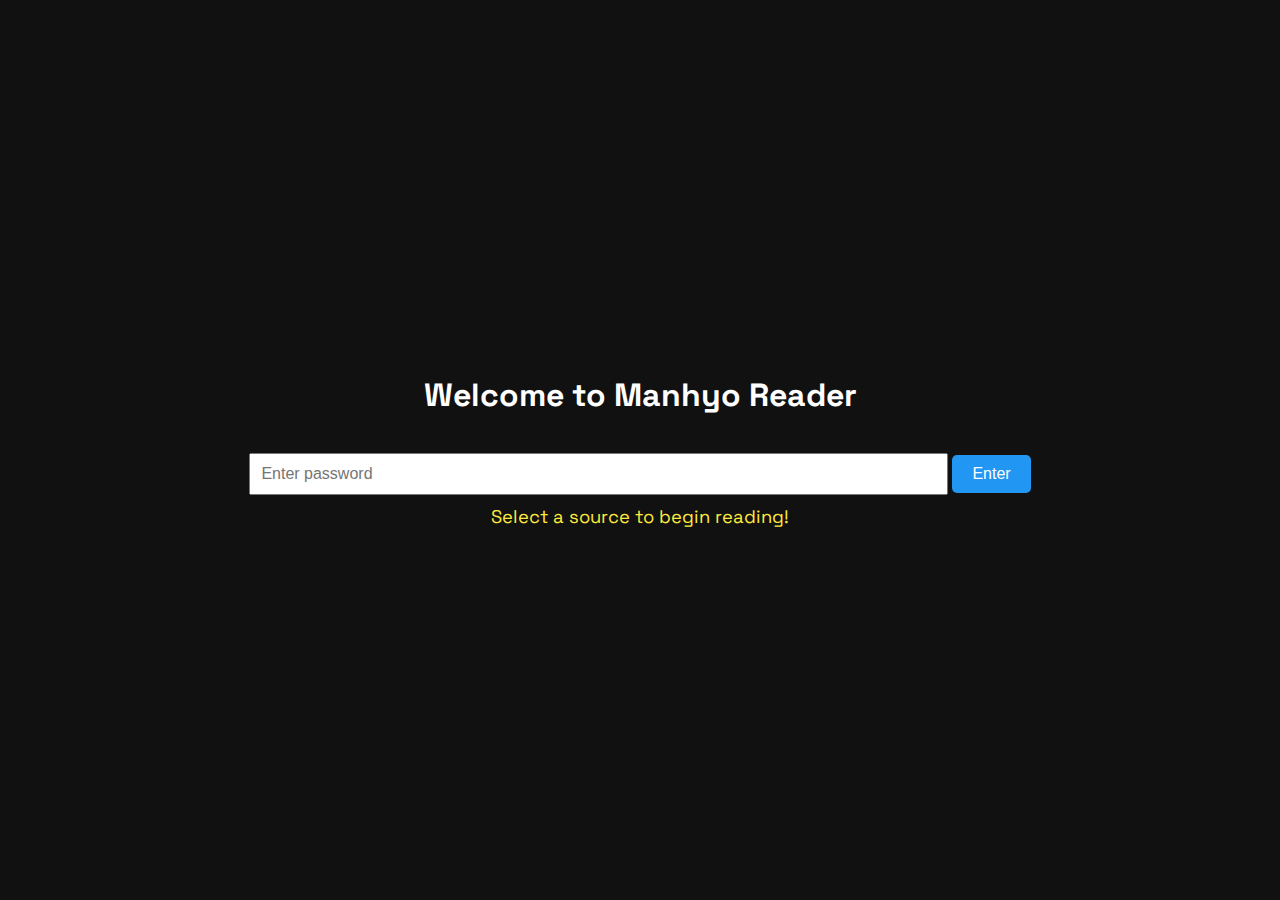
<file: index.html>
<!DOCTYPE html>
<html lang="en">
<head>
<meta charset="UTF-8">
<meta name="viewport" content="width=device-width, initial-scale=1.0">
<title>Manhyo Reader</title>

<link href="https://fonts.googleapis.com/css2?family=Space+Grotesk:wght@400;600&display=swap" rel="stylesheet">

<style>
  body {
    margin: 0;
    font-family: 'Space Grotesk', sans-serif;
    background: #111;
    color: #fff;
    text-align: center;
    display: flex;
    flex-direction: column;
    align-items: center;
    justify-content: center;
    min-height: 100vh;
  }
  .hidden { display: none; }
  #login-container, #main-container {
    width: 100%;
    max-width: 900px;
    padding: 2rem;
  }
  input {
    padding: 10px;
    font-size: 1rem;
    width: 75%;
    margin-top: 1rem;
  }
  button {
    padding: 10px 20px;
    margin-top: 1rem;
    font-size: 1rem;
    cursor: pointer;
    background: #2196f3;
    border: none;
    border-radius: 5px;
    color: #fff;
    transition: 0.2s;
  }
  button:hover { background: #1769aa; }

  #extensions {
    display: grid;
    grid-template-columns: repeat(auto-fit, minmax(140px, 1fr));
    gap: 12px;
    margin-top: 1.5rem;
  }
  .ext-btn {
    padding: 0.8rem;
    background: #222;
    border-radius: 6px;
    cursor: pointer;
    font-weight: 600;
    transition: 0.2s;
  }
  .ext-btn:hover { background: #444; }

  iframe {
    width: 100%;
    height: 70vh;
    border: none;
    margin-top: 1rem;
  }

  #dynamic-text {
    margin-top: 10px;
    font-size: 1.15rem;
    color: #ffeb3b;
  }
</style>
</head>
<body>

<div id="login-container">
  <h1>Welcome to Manhyo Reader</h1>
  <input type="password" id="password" placeholder="Enter password">
  <button onclick="checkPassword()">Enter</button>
  <p id="dynamic-text">Preparing your reader...</p>
</div>

<div id="main-container" class="hidden">
  <h1>Manhyo Extensions</h1>
  <div id="extensions"></div>
  <iframe id="reader-frame" class="hidden"></iframe>
</div>

<script>
  const PASSWORD = "D3r5t0n3";
  const loginContainer = document.getElementById("login-container");
  const mainContainer = document.getElementById("main-container");
  const passwordInput = document.getElementById("password");
  const extensionsDiv = document.getElementById("extensions");
  const readerFrame = document.getElementById("reader-frame");
  const dynamicText = document.getElementById("dynamic-text");

  const statusMessages = [
    "Select a source to begin reading!",
    "If a site won’t embed it will open in a new tab!",
    "Check out the extensions below!",
    "Stay tuned for updates!"
  ];

  function updateDynamicText() {
    dynamicText.textContent = statusMessages[Math.floor(Math.random() * statusMessages.length)];
  }
  setInterval(updateDynamicText, 3000);
  updateDynamicText();

  const extensions = [
    {name: "Comix.to", url: "https://comix.to/"},
    {name: "EZManga.org", url: "https://ezmanga.org/"},
    {name: "SirenScans", url: "https://sirenscans.com/"},
    {name: "ThunderScans.com", url: "https://thunderscans.com/"},
    {name: "Utoon.net", url: "https://utoon.net/"},
    {name: "Webtoons.com", url: "https://www.webtoons.com/"},
    {name: "ValirScans.com", url: "https://valirscans.com/"},
    {name: "WriterScans.com", url: "https://writerscans.com/"},
    {name: "LuaToons.org", url: "https://luatoons.org/"},
    {name: "LuaComic.org", url: "https://luacomic.org/"},
    {name: "FlameComics.xyz", url: "https://flamecomics.xyz/"},
    {name: "VortexScans.org", url: "https://vortexscans.org/"},
    {name: "RokariComics.com", url: "https://rokaricomics.com/"},
    {name: "ManhwaClan.com", url: "https://manhwaclan.com/"}
  ];

  function checkPassword() {
    if (passwordInput.value === PASSWORD) {
      loginContainer.classList.add("hidden");
      mainContainer.classList.remove("hidden");
      loadExtensions();
    } else {
      alert("Incorrect password!");
    }
  }

  function loadExtensions() {
    extensions.forEach(ext => {
      const btn = document.createElement("button");
      btn.className = "ext-btn";
      btn.textContent = ext.name;
      btn.onclick = () => openExtension(ext.url);
      extensionsDiv.appendChild(btn);
    });
  }

  function openExtension(url) {
    readerFrame.src = url;
    readerFrame.classList.remove("hidden");
    setTimeout(() => {
      const doc = readerFrame.contentDocument || readerFrame.contentWindow.document;
      if (!doc.body || doc.body.innerHTML.trim().length === 0) {
        window.open(url, "_blank");
        readerFrame.src = "";
        readerFrame.classList.add("hidden");
      }
    }, 1000);
  }
</script>

</body>
</html>
</file>
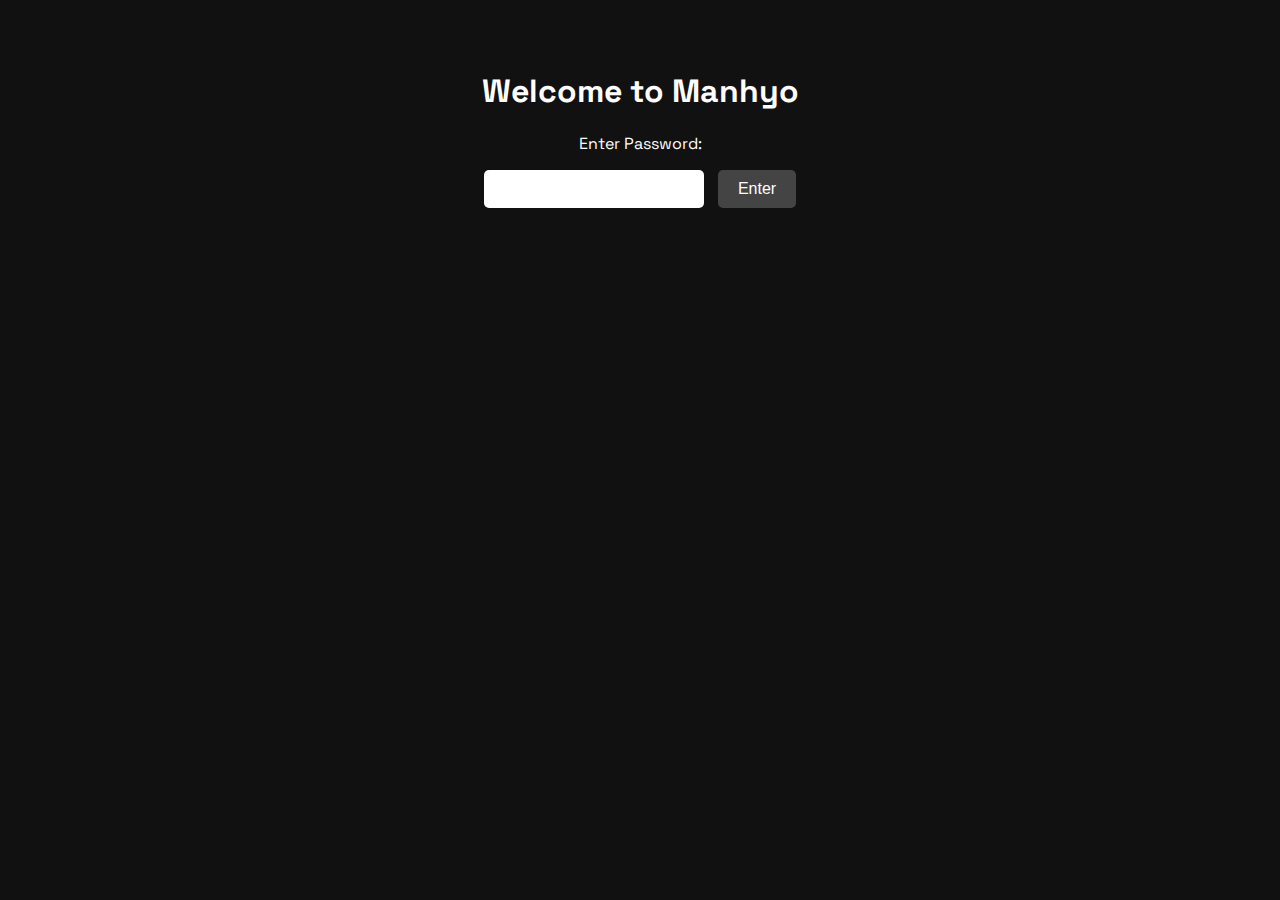
<file: index (1).html>
<!DOCTYPE html>
<html lang="en">
<head>
  <meta charset="UTF-8">
  <meta name="viewport" content="width=device-width, initial-scale=1.0">
  <title>Manhyo</title>
  <link href="https://fonts.googleapis.com/css2?family=Space+Grotesk:wght@400;600;700&display=swap" rel="stylesheet">
  <style>
    body {
      font-family: 'Space Grotesk', sans-serif;
      background: #111;
      color: #fff;
      margin: 0;
      padding: 0;
      display: flex;
      flex-direction: column;
      min-height: 100vh;
    }
    #login-container, #main-container {
      width: 100%;
      max-width: 900px;
      margin: 50px auto;
      text-align: center;
    }
    input[type="password"] {
      padding: 10px;
      font-size: 16px;
      border-radius: 5px;
      border: none;
      width: 200px;
    }
    button {
      padding: 10px 20px;
      margin-left: 10px;
      font-size: 16px;
      border-radius: 5px;
      border: none;
      cursor: pointer;
      background: #444;
      color: #fff;
    }
    #extension-grid {
      display: grid;
      grid-template-columns: repeat(auto-fit, minmax(180px, 1fr));
      gap: 15px;
      margin: 20px 0;
    }
    .extension-btn {
      padding: 15px;
      background: #222;
      border-radius: 8px;
      cursor: pointer;
      transition: 0.3s;
    }
    .extension-btn:hover {
      background: #555;
    }
    #extension-frame-container {
      margin-top: 20px;
      position: relative;
    }
    #extension-frame {
      width: 100%;
      height: 500px;
      border: none;
      display: none;
      border-radius: 10px;
    }
    #fullscreen-btn {
      margin-top: 10px;
      padding: 8px 15px;
      display: none;
    }
    .fullscreen-frame {
      position: fixed !important;
      top: 0;
      left: 0;
      width: 100% !important;
      height: 100% !important;
      z-index: 9999;
      border-radius: 0;
    }
    #bottom-text {
      margin-top: 40px;
      font-size: 18px;
      line-height: 1.6;
      color: #eee;
    }
  </style>
</head>
<body>

  <div id="login-container">
    <h1>Welcome to Manhyo</h1>
    <p>Enter Password:</p>
    <input type="password" id="password">
    <button onclick="checkPassword()">Enter</button>
  </div>

  <div id="main-container" style="display:none;">
    <h1>Manhyo - Your Manhwa Reader</h1>
    
    <div id="extension-grid">
      <div class="extension-btn" onclick="openExtension('https://asurascans.com')">Asura Scans</div>
      <div class="extension-btn" onclick="openExtension('https://comix.to')">Comix.to</div>
      <div class="extension-btn" onclick="openExtension('https://ezmanga.org')">EZ Manga</div>
      <div class="extension-btn" onclick="openExtension('https://sirenscans.com')">Siren Scans</div>
      <div class="extension-btn" onclick="openExtension('https://thunderscans.com')">Thunder Scans</div>
      <div class="extension-btn" onclick="openExtension('https://utoon.net')">Utoon</div>
      <div class="extension-btn" onclick="openExtension('https://webtoons.com')">Webtoons</div>
      <div class="extension-btn" onclick="openExtension('https://valirscans.com')">Valir Scans</div>
      <div class="extension-btn" onclick="openExtension('https://writerscans.com')">Writer Scans</div>
      <div class="extension-btn" onclick="openExtension('https://luatoons.org')">Luattoons</div>
      <div class="extension-btn" onclick="openExtension('https://luacomic.org')">Lua Comic</div>
      <div class="extension-btn" onclick="openExtension('https://flamecomics.xyz')">Flame Comics</div>
      <div class="extension-btn" onclick="openExtension('https://vortexscans.org')">Vortex Scans</div>
      <div class="extension-btn" onclick="openExtension('https://rokaricomics.com')">Rokari Comics</div>
      <div class="extension-btn" onclick="openExtension('https://manhwaclan.com')">Manhwa Clan</div>
    </div>

    <div id="extension-frame-container">
      <iframe id="extension-frame"></iframe>
      <button id="fullscreen-btn">Fullscreen</button>
    </div>

    <div id="bottom-text">
      <p>Welcome to the BEST manhwa site ever! Experience INCREDIBLE reading with your favorite extensions! Discover AMAZING stories, EXCLUSIVE content, and UNLIMITED chapters!</p>
    </div>
  </div>

  <script>
    function checkPassword() {
      const pw = document.getElementById("password").value;
      if(pw === "D3r5t0n3") {
        document.getElementById("login-container").style.display = "none";
        document.getElementById("main-container").style.display = "block";
      } else {
        alert("Wrong password!");
      }
    }

    function openExtension(url) {
      const frame = document.getElementById("extension-frame");
      const btn = document.getElementById("fullscreen-btn");
      
      frame.src = url;
      frame.style.display = "block";
      frame.classList.remove("fullscreen-frame");
      btn.style.display = "inline-block";
      
      btn.onclick = () => {
        frame.classList.add("fullscreen-frame");
      };

      document.addEventListener("keydown", function escHandler(e) {
        if(e.key === "Escape") {
          frame.classList.remove("fullscreen-frame");
          document.removeEventListener("keydown", escHandler);
        }
      });
    }
  </script>
</body>
</html>
</file>
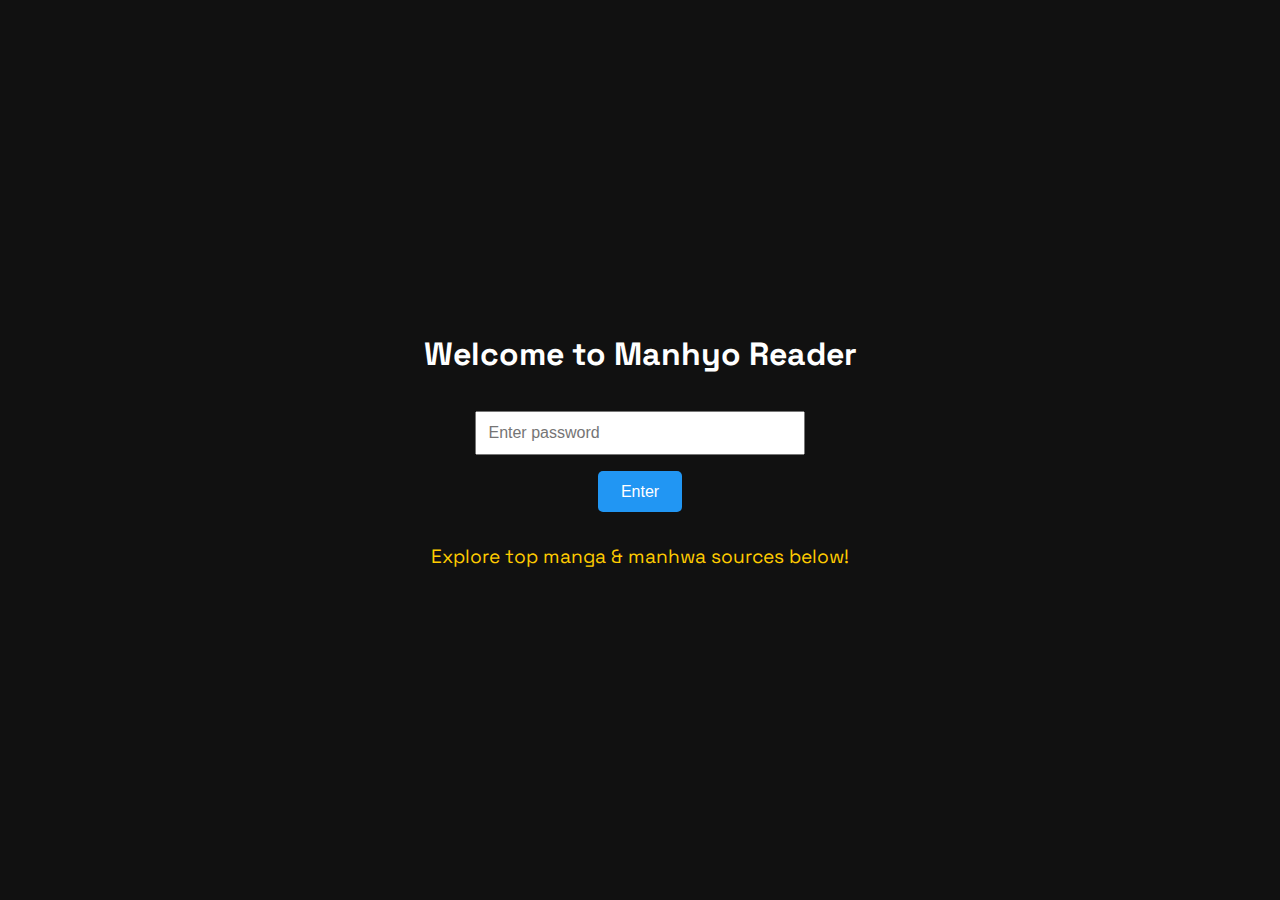
<file: index (2).html>
<!DOCTYPE html>
<html lang="en">
<head>
  <meta charset="UTF-8">
  <meta name="viewport" content="width=device-width, initial-scale=1.0">
  <title>Manhyo Reader</title>
  <link rel="stylesheet" href="style.css">
  <link href="https://fonts.googleapis.com/css2?family=Space+Grotesk:wght@400;600&display=swap" rel="stylesheet">
</head>
<body>
  <div id="login-screen">
    <h1>Welcome to Manhyo Reader</h1>
    <input type="password" id="password" placeholder="Enter password">
    <button id="login-btn">Enter</button>
    <p class="fun-text">Explore top manga & manhwa sources below!</p>
  </div>

  <div id="main-screen" class="hidden">
    <h1>Manhyo Extensions</h1>
    <div id="extensions"></div>

    <div id="iframe-container">
      <iframe id="reader-frame" class="hidden"></iframe>
    </div>
  </div>

  <script src="script.js"></script>
</body>
</html>
</file>
<file: style.css>
body {
  margin: 0;
  font-family: 'Space Grotesk', sans-serif;
  background: #111;
  color: #fff;
  display: flex;
  flex-direction: column;
  align-items: center;
  justify-content: center;
  min-height: 100vh;
}

.hidden { display: none; }

#login-screen, #main-screen {
  text-align: center;
  padding: 2rem;
  max-width: 800px;
}

input[type="password"] {
  padding: 0.7rem;
  font-size: 1rem;
  width: 70%;
  margin-top: 1rem;
}

button {
  padding: 0.7rem 1.4rem;
  margin: 1rem;
  font-size: 1rem;
  cursor: pointer;
  background: #2196f3;
  border: none;
  border-radius: 5px;
  color: #fff;
}

button:hover {
  background: #1769aa;
}

.fun-text {
  margin-top: 1rem;
  font-size: 1.2rem;
  color: #ffcc00;
}

#extensions {
  display: grid;
  grid-template-columns: repeat(auto-fit, minmax(150px, 1fr));
  gap: 12px;
  margin-top: 1rem;
}

.extension-btn {
  padding: 0.8rem;
  background: #222;
  border-radius: 5px;
  cursor: pointer;
  font-weight: 600;
  transition: 0.2s;
}

.extension-btn:hover {
  background: #444;
}

#iframe-container {
  margin-top: 20px;
  width: 100%;
}

#iframe-container iframe {
  width: 100%;
  height: 80vh;
  border: none;
}
</file>
